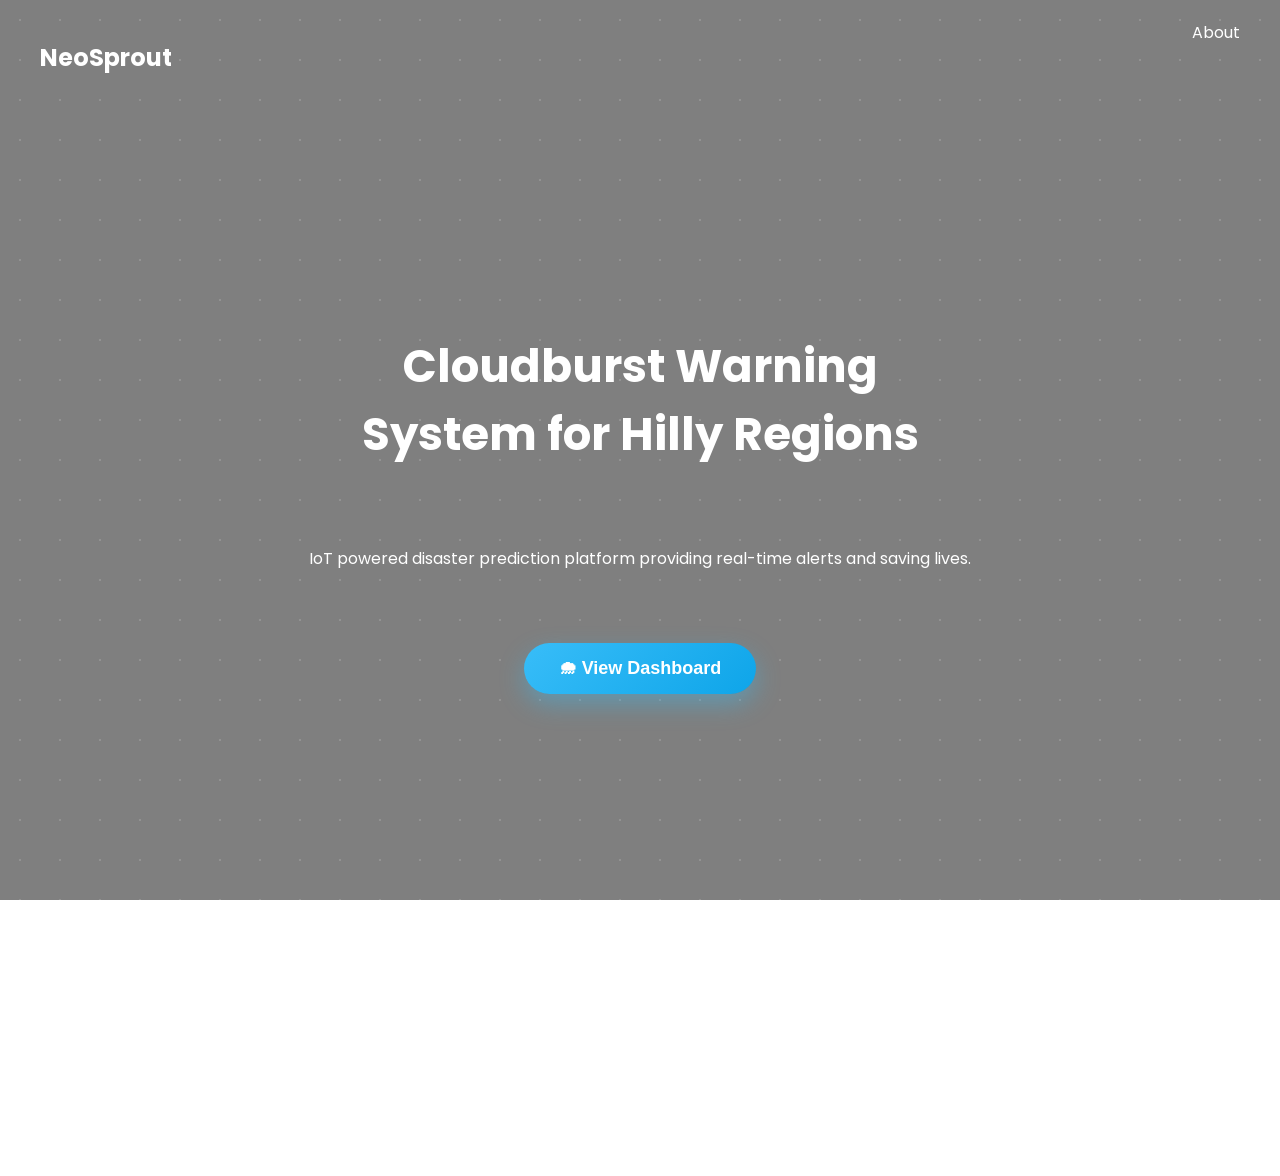
<file: cloud/index.html>
<!DOCTYPE html>
<html lang="en">
<head>
<meta charset="UTF-8">
<meta name="viewport" content="width=device-width, initial-scale=1.0">
<title>Cloudburst Warning System for Hilly Regions</title>
<link rel="stylesheet" href="style.css">
<link href="https://fonts.googleapis.com/css2?family=Poppins:wght@300;500;700&display=swap" rel="stylesheet">
</head>
<body>
<div class="particles"></div>
<nav>
  <h2 class="logo">NeoSprout</h2>
  <a href="#about">About</a>
</nav>
<section class="hero">
  <h1 class="title">
    Cloudburst Warning <br> System for Hilly Regions
  </h1>
  <p class="subtitle"></p>
    IoT powered disaster prediction platform providing
    real-time alerts and saving lives.
  </p>
  <button class="view-btn" onclick="openDashboard()">
🌧 View Dashboard
</button>
</section>
<section id="about" class="about hidden">
<h2>About Our Innovation</h2>
<p>
Our system integrates IoT sensors, Artificial Intelligence,
and cloud technologies to predict cloudbursts and provide
early warnings through web alerts, sirens, and mobile notifications.
</p>
</section>
<link rel="stylesheet" href="style.css">
<script src="script.js"></script>
</body>
</html>
</file>
<file: cloud/style.css>
/* ===== GENERAL ===== */
body{
  margin:0;
  font-family:'Poppins',sans-serif;
  overflow-x:hidden;
  color:white;
  background:linear-gradient(-45deg,#0f2027,#203a43,#2c5364,#00c6ff);
  background-size:400% 400%;
  animation:gradientBG 10s ease infinite;
}

/* MOVING GRADIENT */
@keyframes gradientBG{
  0%{background-position:0% 50%;}
  50%{background-position:100% 50%;}
  100%{background-position:0% 50%;}
}

/* ===== NAVBAR ===== */
nav{
  display:flex;
  justify-content:space-between;
  padding:20px 40px;
}

.logo{
  font-weight:700;
}

nav a{
  color:white;
  text-decoration:none;
}

/* ===== HERO ===== */
.hero{
  height:80vh;
  display:flex;
  flex-direction:column;
  justify-content:center;
  align-items:center;
  text-align:center;
  padding:20px;
}

.title{
  font-size:45px;
  animation:fadeUp 1.2s ease;
}

.subtitle{
  max-width:600px;
  margin:20px 0;
  opacity:0.9;
  animation:fadeUp 1.8s ease;
}
/* ===== VIEW DASHBOARD BUTTON ===== */

.view-btn{
  margin-top:40px;
  padding:15px 35px;
  font-size:18px;
  font-weight:600;
  color:white;
  border:none;
  border-radius:40px;
  cursor:pointer;

  background:linear-gradient(135deg,#38bdf8,#0ea5e9);

  box-shadow:0 10px 25px rgba(56,189,248,0.4);

  transition:all 0.4s ease;
}

/* Hover effect */

.view-btn:hover{
  transform:translateY(-5px) scale(1.05);
  box-shadow:0 15px 35px rgba(56,189,248,0.7);
  background:linear-gradient(135deg,#0ea5e9,#0284c7);
}

/* Click effect */

.view-btn:active{
  transform:scale(0.95);
}

/* Optional glowing animation */

.view-btn{
  animation:glow 2s infinite alternate;
}

@keyframes glow{
  from{
    box-shadow:0 0 10px rgba(56,189,248,0.4);
  }
  to{
    box-shadow:0 0 25px rgba(56,189,248,0.9);
  }
}

/* BUTTON */
.btn{
  padding:15px 30px;
  border:none;
  border-radius:30px;
  background:#00f2fe;
  color:black;
  font-size:16px;
  cursor:pointer;
  transition:0.4s;
}

.btn:hover{
  transform:scale(1.1);
  box-shadow:0 0 20px #00f2fe;
}

/* ===== ABOUT ===== */
.about{
  padding:80px 20px;
  text-align:center;
  max-width:800px;
  margin:auto;
}

/* SCROLL ANIMATION */
.hidden{
  opacity:0;
  transform:translateY(60px);
  transition:1s;
}

.show{
  opacity:1;
  transform:translateY(0);
}

/* TEXT ANIMATION */
@keyframes fadeUp{
  from{
    opacity:0;
    transform:translateY(40px);
  }
  to{
    opacity:1;
    transform:translateY(0);
  }
}
body{
  margin:0;
  font-family:'Poppins',sans-serif;
  background: url("http://static.temblor.net/wp-content/uploads/2017/03/rain.jpg") no-repeat center center/cover;
  min-height:100vh;
}
body::before{
  content:"";
  position:fixed;
  top:0;
  left:0;
  width:100%;
  height:100%;
  background:rgba(0,0,0,0.5);
  z-index:-1;
}

/* ===== PARTICLES ===== */
.particles{
  position:fixed;
  width:100%;
  height:100%;
  background-image:radial-gradient(white 1px, transparent 1px);
  background-size:40px 40px;
  opacity:0.15;
  animation:moveParticles 20s linear infinite;
  z-index:-1;
}

@keyframes moveParticles{
  from{transform:translateY(0);}
  to{transform:translateY(-100px);}
}

/* MOBILE */
@media(max-width:700px){
  .title{
    font-size:28px;
  }
}
</file>
